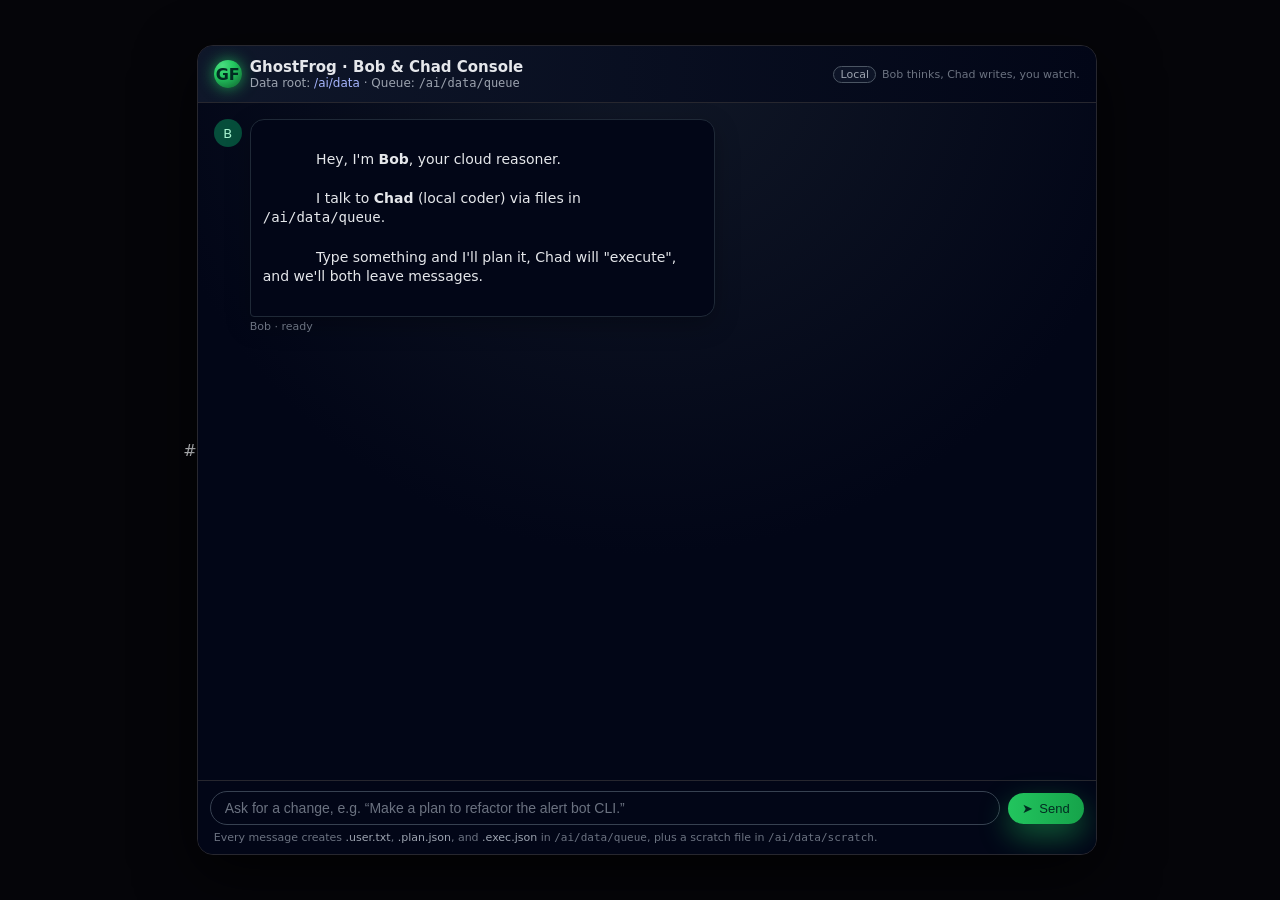
<file: chat_ui.html>
# <!-- GF UI Template -->


<!doctype html>
<html lang="en">
<head>
  <meta charset="utf-8" />
  <title>GhostFrog · Bob &amp; Chad Console</title>
  <meta name="viewport" content="width=device-width, initial-scale=1" />
  <style>
    :root {
      color-scheme: dark;
    }
    * {
      box-sizing: border-box;
      margin: 0;
      padding: 0;
    }
    body {
      font-family: system-ui, -apple-system, BlinkMacSystemFont, "Segoe UI", sans-serif;
      background-color: #050509;
      color: #e5e7eb;
      display: flex;
      align-items: center;
      justify-content: center;
      min-height: 100vh;
    }
    .app {
      width: 100%;
      max-width: 900px;
      height: 90vh;
      border-radius: 16px;
      border: 1px solid #27272f;
      background: radial-gradient(circle at top, #111827, #020617 55%);
      display: flex;
      flex-direction: column;
      overflow: hidden;
      box-shadow: 0 18px 60px rgba(0, 0, 0, 0.75);
    }
    .app-header {
      padding: 12px 16px;
      border-bottom: 1px solid #27272f;
      display: flex;
      align-items: center;
      justify-content: space-between;
      background: linear-gradient(to right, #0f172a, #020617);
    }
    .app-header-left {
      display: flex;
      align-items: center;
      gap: 8px;
    }
    .logo {
      width: 28px;
      height: 28px;
      border-radius: 999px;
      background: radial-gradient(circle at 30% 20%, #4ade80, #22c55e 40%, #15803d 80%);
      display: flex;
      align-items: center;
      justify-content: center;
      font-size: 16px;
      font-weight: 700;
      color: #022c22;
      box-shadow: 0 0 15px rgba(34, 197, 94, 0.75);
    }
    .title {
      font-size: 15px;
      font-weight: 600;
      color: #e5e7eb;
    }
    .subtitle {
      font-size: 12px;
      color: #9ca3af;
    }
    .app-body {
      flex: 1;
      padding: 16px;
      overflow-y: auto;
      display: flex;
      flex-direction: column;
      gap: 12px;
    }
    .message-row {
      display: flex;
      gap: 8px;
      align-items: flex-start;
    }
    .message-row.user {
      justify-content: flex-end;
    }
    .avatar {
      width: 28px;
      height: 28px;
      border-radius: 999px;
      background: #111827;
      display: flex;
      align-items: center;
      justify-content: center;
      font-size: 13px;
      flex-shrink: 0;
    }
    .avatar.user {
      background: #1d4ed8;
      color: #e5e7eb;
    }
    .avatar.bot {
      background: #064e3b;
      color: #a7f3d0;
    }
    .bubble {
      max-width: 70%;
      padding: 10px 12px;
      border-radius: 14px;
      font-size: 14px;
      line-height: 1.4;
      border: 1px solid transparent;
      box-shadow: 0 8px 24px rgba(0,0,0,0.25);
      white-space: pre-wrap; /* preserve newlines for code previews */
    }
    .bubble.user {
      background: #1d4ed8;
      border-color: #1d4ed8;
      color: #e5e7eb;
      border-bottom-right-radius: 4px;
    }
    .bubble.bot {
      background: #020617;
      border-color: #1f2937;
      color: #e5e7eb;
      border-bottom-left-radius: 4px;
    }
    .message-meta {
      font-size: 11px;
      color: #6b7280;
      margin-top: 3px;
    }
    .app-footer {
      border-top: 1px solid #27272f;
      padding: 10px 12px;
      background: radial-gradient(circle at bottom, #020617, #020617 30%, #020617);
      display: flex;
      flex-direction: column;
      gap: 6px;
    }
    .input-row {
      display: flex;
      gap: 8px;
      align-items: center;
    }
    .input {
      flex: 1;
      border-radius: 999px;
      background: #020617;
      border: 1px solid #374151;
      padding: 8px 14px;
      font-size: 14px;
      color: #e5e7eb;
      outline: none;
      display: flex;
      align-items: center;
      gap: 8px;
    }
    .input input {
      flex: 1;
      border: none;
      outline: none;
      background: transparent;
      color: inherit;
      font-size: inherit;
    }
    .input input::placeholder {
      color: #6b7280;
    }
    .send-btn {
      border-radius: 999px;
      border: none;
      padding: 8px 14px;
      font-size: 13px;
      font-weight: 500;
      background: linear-gradient(to right, #22c55e, #16a34a);
      color: #022c22;
      cursor: pointer;
      display: flex;
      align-items: center;
      gap: 6px;
      box-shadow: 0 12px 30px rgba(34, 197, 94, 0.45);
    }
    .send-btn:disabled {
      opacity: 0.4;
      cursor: default;
      box-shadow: none;
    }
    .send-icon {
      font-size: 13px;
    }
    .hint {
      font-size: 11px;
      color: #6b7280;
      text-align: left;
      padding: 0 4px;
    }
    .hint span {
      color: #9ca3af;
    }
    .badge {
      font-size: 11px;
      padding: 1px 6px;
      border-radius: 999px;
      border: 1px solid #4b5563;
      color: #9ca3af;
      background: rgba(15, 23, 42, 0.8);
    }
    .tagline {
      display: flex;
      align-items: center;
      gap: 6px;
      font-size: 11px;
      color: #6b7280;
    }

    @media (max-width: 640px) {
      .app {
        border-radius: 0;
        height: 100vh;
      }
      .bubble {
        max-width: 80%;
      }
    }
  </style>
</head>
<body>
  <div class="app">
    <header class="app-header">
      <div class="app-header-left">
        <div class="logo">GF</div>
        <div>
          <div class="title">GhostFrog · Bob &amp; Chad Console</div>
          <div class="subtitle">
            Data root: <span style="color:#a5b4fc;">/ai/data</span> · Queue: <code>/ai/data/queue</code>
          </div>
        </div>
      </div>
      <div class="tagline">
        <span class="badge">Local</span>
        <span>Bob thinks, Chad writes, you watch.</span>
      </div>
    </header>

    <main id="chat" class="app-body">
      <div class="message-row bot">
        <div class="avatar bot">B</div>
        <div>
          <div class="bubble bot">
            Hey, I'm <strong>Bob</strong>, your cloud reasoner.<br/>
            I talk to <strong>Chad</strong> (local coder) via files in <code>/ai/data/queue</code>.<br/>
            Type something and I'll plan it, Chad will "execute", and we'll both leave messages.
          </div>
          <div class="message-meta">Bob · ready</div>
        </div>
      </div>
    </main>

    <footer class="app-footer">
      <form id="chat-form" class="input-row">
        <div class="input">
          <input
            id="chat-input"
            type="text"
            autocomplete="off"
            placeholder="Ask for a change, e.g. “Make a plan to refactor the alert bot CLI.”"
          />
        </div>
        <button id="send-btn" class="send-btn" type="submit">
          <span class="send-icon">➤</span>
          Send
        </button>
      </form>
      <div class="hint">
        Every message creates <span>.user.txt</span>, <span>.plan.json</span>, and <span>.exec.json</span> in
        <code>/ai/data/queue</code>, plus a scratch file in <code>/ai/data/scratch</code>.
      </div>
    </footer>
  </div>

  <script>
    const chatEl = document.getElementById("chat");
    const formEl = document.getElementById("chat-form");
    const inputEl = document.getElementById("chat-input");
    const sendBtn = document.getElementById("send-btn");

    function appendMessage(role, text) {
      const row = document.createElement("div");
      row.className = "message-row " + (role === "user" ? "user" : "bot");

      const avatar = document.createElement("div");
      avatar.className = "avatar " + (role === "user" ? "user" : "bot");
      if (role === "user") {
        avatar.textContent = "You";
      } else if (role === "bob") {
        avatar.textContent = "B";
      } else if (role === "chad") {
        avatar.textContent = "C";
      } else {
        avatar.textContent = "⋯";
      }

      const contentWrap = document.createElement("div");
      const bubble = document.createElement("div");
      bubble.className = "bubble " + (role === "user" ? "user" : "bot");
      bubble.textContent = text;

      const meta = document.createElement("div");
      meta.className = "message-meta";
      if (role === "user") {
        meta.textContent = "You";
      } else if (role === "bob") {
        meta.textContent = "Bob";
      } else if (role === "chad") {
        meta.textContent = "Chad";
      } else {
        meta.textContent = "System";
      }

      contentWrap.appendChild(bubble);
      contentWrap.appendChild(meta);

      if (role === "user") {
        row.appendChild(contentWrap);
        row.appendChild(avatar);
      } else {
        row.appendChild(avatar);
        row.appendChild(contentWrap);
      }

      chatEl.appendChild(row);
      chatEl.scrollTop = chatEl.scrollHeight;
    }

    async function sendCommand(message) {
      sendBtn.disabled = true;
      appendMessage("bob", "Bob: thinking…");

      try {
        const resp = await fetch("/api/chat", {
          method: "POST",
          headers: { "Content-Type": "application/json" },
          body: JSON.stringify({ message })
        });
        const data = await resp.json();

        const msgs = data.messages || [];
        msgs.forEach(m => {
          appendMessage(m.role || "bob", m.text || "");
        });
      } catch (err) {
        appendMessage("bob", "Error talking to Bob/Chad middleware.");
      } finally {
        sendBtn.disabled = false;
      }
    }

    formEl.addEventListener("submit", (e) => {
      e.preventDefault();
      const text = (inputEl.value || "").trim();
      if (!text) return;
      appendMessage("user", text);
      inputEl.value = "";
      sendCommand(text);
    });
  </script>
</body>
</html>
</file>
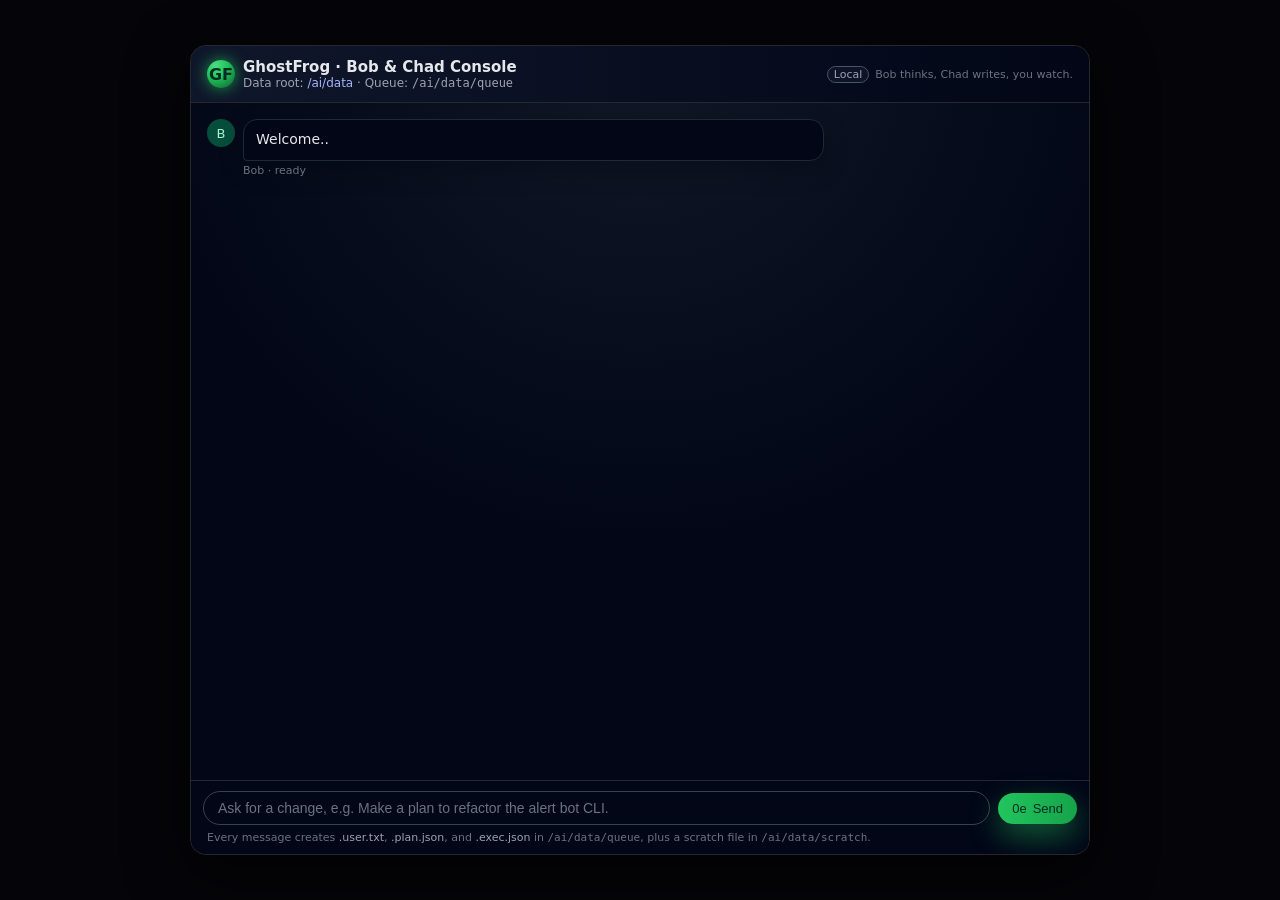
<file: ui/chat_ui.html>
<!doctype html>
<html lang="en">
<head>
  <meta charset="utf-8" />
  <title>GhostFrog · Bob &amp; Chad Console</title>
  <meta name="viewport" content="width=device-width, initial-scale=1" />
  <link rel="stylesheet" href="chat.css" />
</head>
<body>
  <div class="app">
    <header class="app-header">
      <div class="app-header-left">
        <div class="logo">GF</div>
        <div>
          <div class="title">GhostFrog · Bob &amp; Chad Console</div>
          <div class="subtitle">
            Data root: <span style="color:#a5b4fc;">/ai/data</span> · Queue: <code>/ai/data/queue</code>
          </div>
        </div>
      </div>
      <div class="tagline">
        <span class="badge">Local</span>
        <span>Bob thinks, Chad writes, you watch.</span>
      </div>
    </header>

    <main id="chat" class="app-body">
      <div class="message-row bot">
        <div class="avatar bot">B</div>
        <div>
          <div class="bubble bot">Welcome..</div>
          <div class="message-meta">Bob · ready</div>
        </div>
      </div>
    </main>

    <footer class="app-footer">
      <form id="chat-form" class="input-row">
        <div class="input">
          <input
            id="chat-input"
            type="text"
            autocomplete="off"
            placeholder="Ask for a change, e.g. Make a plan to refactor the alert bot CLI."
          />
        </div>
        <button id="send-btn" class="send-btn" type="submit">
          <span class="send-icon">
0e</span>
          Send
        </button>
      </form>
      <div class="hint">
        Every message creates <span>.user.txt</span>, <span>.plan.json</span>, and <span>.exec.json</span> in
        <code>/ai/data/queue</code>, plus a scratch file in <code>/ai/data/scratch</code>.
      </div>
    </footer>
  </div>

  <script>
    const chatEl = document.getElementById("chat");
    const formEl = document.getElementById("chat-form");
    const inputEl = document.getElementById("chat-input");
    const sendBtn = document.getElementById("send-btn");

    function appendMessage(role, text) {
      const row = document.createElement("div");
      row.className = "message-row " + (role === "user" ? "user" : "bot");

      const avatar = document.createElement("div");
      avatar.className = "avatar " + (role === "user" ? "user" : "bot");
      if (role === "user") {
        avatar.textContent = "You";
      } else if (role === "bob") {
        avatar.textContent = "B";
      } else if (role === "chad") {
        avatar.textContent = "C";
      } else {
        avatar.textContent = "b7b7b7";
      }

      const contentWrap = document.createElement("div");
      const bubble = document.createElement("div");
      bubble.className = "bubble " + (role === "user" ? "user" : "bot");
      bubble.textContent = text;

      const meta = document.createElement("div");
      meta.className = "message-meta";
      if (role === "user") {
        meta.textContent = "You";
      } else if (role === "bob") {
        meta.textContent = "Bob";
      } else if (role === "chad") {
        meta.textContent = "Chad";
      } else {
        meta.textContent = "System";
      }

      contentWrap.appendChild(bubble);
      contentWrap.appendChild(meta);

      if (role === "user") {
        row.appendChild(contentWrap);
        row.appendChild(avatar);
      } else {
        row.appendChild(avatar);
        row.appendChild(contentWrap);
      }

      chatEl.appendChild(row);
      chatEl.scrollTop = chatEl.scrollHeight;
    }

    // Decide if we should reload based on touched_files
    function shouldReloadForTouchedFiles(touchedFiles, taskType) {
      if (!Array.isArray(touchedFiles) || touchedFiles.length === 0) return false;

      // You can tighten or relax this rule as you like
      return touchedFiles.some((f) => {
        if (!f) return false;
        // Directly edited the chat UI
        if (f === "ui/chat_ui.html") return true;
        // Any HTML inside the ui/ folder (layouts, partials, etc.)
        if (f.startsWith("ui/") && f.endsWith(".html")) return true;
        return false;
      });
    }

    async function sendCommand(message) {
      sendBtn.disabled = true;
      appendMessage("bob", "Bob: thinking");

      try {
        const resp = await fetch("/api/chat", {
          method: "POST",
          headers: { "Content-Type": "application/json" },
          body: JSON.stringify({ message })
        });
        const data = await resp.json();

        const msgs = data.messages || [];
        msgs.forEach(m => {
          appendMessage(m.role || "bob", m.text || "");
        });

        const touchedFiles = data.touched_files || [];
        const taskType = data.task_type || "";

        if (shouldReloadForTouchedFiles(touchedFiles, taskType)) {
          // Small delay so you can see Chad's last message before the reload
          setTimeout(() => {
            window.location.reload();
          }, 500);
        }
      } catch (err) {
        appendMessage("bob", "Error talking to Bob/Chad middleware.");
      } finally {
        sendBtn.disabled = false;
      }
    }

    formEl.addEventListener("submit", (e) => {
      e.preventDefault();
      const text = (inputEl.value || "").trim();
      if (!text) return;
      appendMessage("user", text);
      inputEl.value = "";
      sendCommand(text);
    });
  </script>
</body>
</html>
</file>
<file: ui/chat.css>
:root {
  color-scheme: dark;
}
* {
  box-sizing: border-box;
  margin: 0;
  padding: 0;
}
body {
  font-family: system-ui, -apple-system, BlinkMacSystemFont, "Segoe UI", sans-serif;
  background-color: #050509;
  color: #e5e7eb;
  display: flex;
  align-items: center;
  justify-content: center;
  min-height: 100vh;
}
.app {
  width: 100%;
  max-width: 900px;
  height: 90vh;
  border-radius: 16px;
  border: 1px solid #27272f;
  background: radial-gradient(circle at top, #111827, #020617 55%);
  display: flex;
  flex-direction: column;
  overflow: hidden;
  box-shadow: 0 18px 60px rgba(0, 0, 0, 0.75);
}
.app-header {
  padding: 12px 16px;
  border-bottom: 1px solid #27272f;
  display: flex;
  align-items: center;
  justify-content: space-between;
  background: linear-gradient(to right, #0f172a, #020617);
}
.app-header-left {
  display: flex;
  align-items: center;
  gap: 8px;
}
.logo {
  width: 28px;
  height: 28px;
  border-radius: 999px;
  background: radial-gradient(circle at 30% 20%, #4ade80, #22c55e 40%, #15803d 80%);
  display: flex;
  align-items: center;
  justify-content: center;
  font-size: 16px;
  font-weight: 700;
  color: #022c22;
  box-shadow: 0 0 15px rgba(34, 197, 94, 0.75);
}
.title {
  font-size: 15px;
  font-weight: 600;
  color: #e5e7eb;
}
.subtitle {
  font-size: 12px;
  color: #9ca3af;
}
.app-body {
  flex: 1;
  padding: 16px;
  overflow-y: auto;
  display: flex;
  flex-direction: column;
  gap: 12px;
}
.message-row {
  display: flex;
  gap: 8px;
  align-items: flex-start;
}
.message-row.user {
  justify-content: flex-end;
}
.message-row.user > div:first-of-type{
  width: 100%;
  display: flex;
  flex-direction: column;
  align-items: flex-end;
}
.avatar {
  width: 28px;
  height: 28px;
  border-radius: 999px;
  background: #111827;
  display: flex;
  align-items: center;
  justify-content: center;
  font-size: 13px;
  flex-shrink: 0;
}
.avatar.user {
  background: #1d4ed8;
  color: #e5e7eb;
}
.avatar.bot {
  background: #064e3b;
  color: #a7f3d0;
}
.avatar.bot + div {width: 100%;}
.bubble {
  max-width: 70%;
  padding: 10px 12px;
  border-radius: 14px;
  font-size: 14px;
  line-height: 1.4;
  border: 1px solid transparent;
  box-shadow: 0 8px 24px rgba(0,0,0,0.25);
  white-space: pre-wrap; /* preserve newlines for code previews */
}
.bubble.user {
  background: #1d4ed8;
  border-color: #1d4ed8;
  color: #e5e7eb;
  border-bottom-right-radius: 4px;
}
.bubble.bot {
  background: #020617;
  border-color: #1f2937;
  color: #e5e7eb;
  border-bottom-left-radius: 4px;
}
.message-meta {
  font-size: 11px;
  color: #6b7280;
  margin-top: 3px;
}
.app-footer {
  border-top: 1px solid #27272f;
  padding: 10px 12px;
  background: radial-gradient(circle at bottom, #020617, #020617 30%, #020617);
  display: flex;
  flex-direction: column;
  gap: 6px;
}
.input-row {
  display: flex;
  gap: 8px;
  align-items: center;
}
.input {
  flex: 1;
  border-radius: 999px;
  background: #020617;
  border: 1px solid #374151;
  padding: 8px 14px;
  font-size: 14px;
  color: #e5e7eb;
  outline: none;
  display: flex;
  align-items: center;
  gap: 8px;
}
.input input {
  flex: 1;
  border: none;
  outline: none;
  background: transparent;
  color: inherit;
  font-size: inherit;
}
.input input::placeholder {
  color: #6b7280;
}
.send-btn {
  border-radius: 999px;
  border: none;
  padding: 8px 14px;
  font-size: 13px;
  font-weight: 500;
  background: linear-gradient(to right, #22c55e, #16a34a);
  color: #022c22;
  cursor: pointer;
  display: flex;
  align-items: center;
  gap: 6px;
  box-shadow: 0 12px 30px rgba(34, 197, 94, 0.45);
}
.send-btn:disabled {
  opacity: 0.4;
  cursor: default;
  box-shadow: none;
}
.send-icon {
  font-size: 13px;
}
.hint {
  font-size: 11px;
  color: #6b7280;
  text-align: left;
  padding: 0 4px;
}
.hint span {
  color: #9ca3af;
}
.badge {
  font-size: 11px;
  padding: 1px 6px;
  border-radius: 999px;
  border: 1px solid #4b5563;
  color: #9ca3af;
  background: rgba(15, 23, 42, 0.8);
}
.tagline {
  display: flex;
  align-items: center;
  gap: 6px;
  font-size: 11px;
  color: #6b7280;
}

@media (max-width: 640px) {
  .app {
    border-radius: 0;
    height: 100vh;
  }
  .bubble {
    max-width: 80%;
  }
}
</file>
